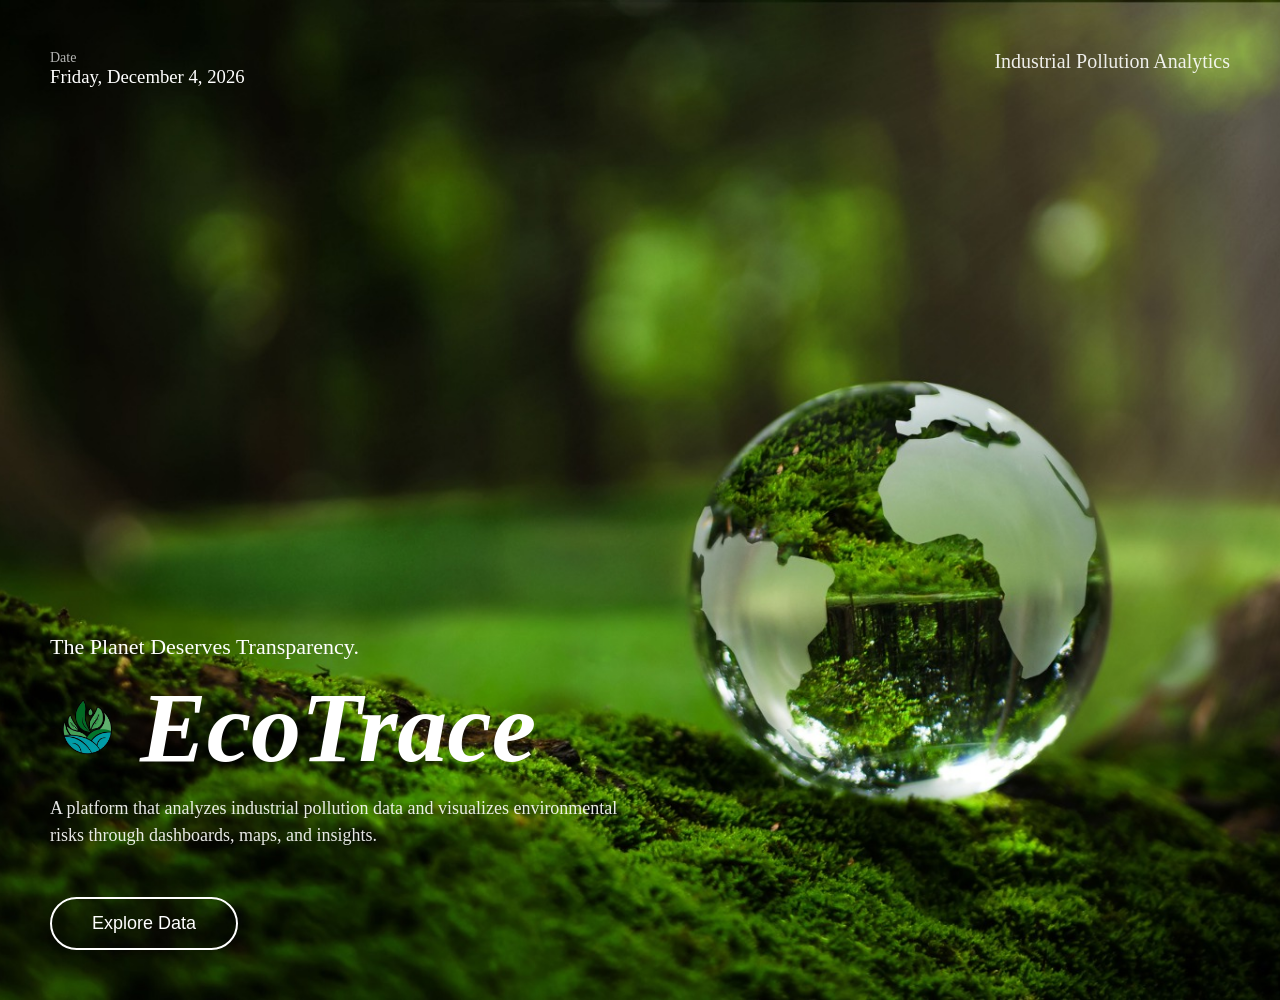
<file: index.html>
<!DOCTYPE html>
<html lang="en">

<head>
<meta charset="UTF-8">
<title>EcoTrace</title>
<link rel="stylesheet" href="Style.css">
</head>

<body>

<div class="hero">

    <!-- Top bar -->
    <div class="top-bar">

        <div class="date">
            <p>Date</p>
            <h3 id="date"></h3>
        </div>

        <div class="title">
            Industrial Pollution Analytics
        </div>

    </div>


    <!-- Main Content -->
    <div class="content">

        <p class="tagline">The Planet Deserves Transparency.</p>

        <!-- Logo + Title -->
        <div class="logo-title">

            <img src="logo5.png" class="logo">

            <h1>EcoTrace</h1>

        </div>

        <p class="description">
            A platform that analyzes industrial pollution data and
            visualizes environmental risks through dashboards,
            maps, and insights.
        </p>

        <button onclick="location.href='dashboard.html'">
            Explore Data
        </button>

    </div>

</div>

<script src="script.js"></script>

</body>

</html>
</file>
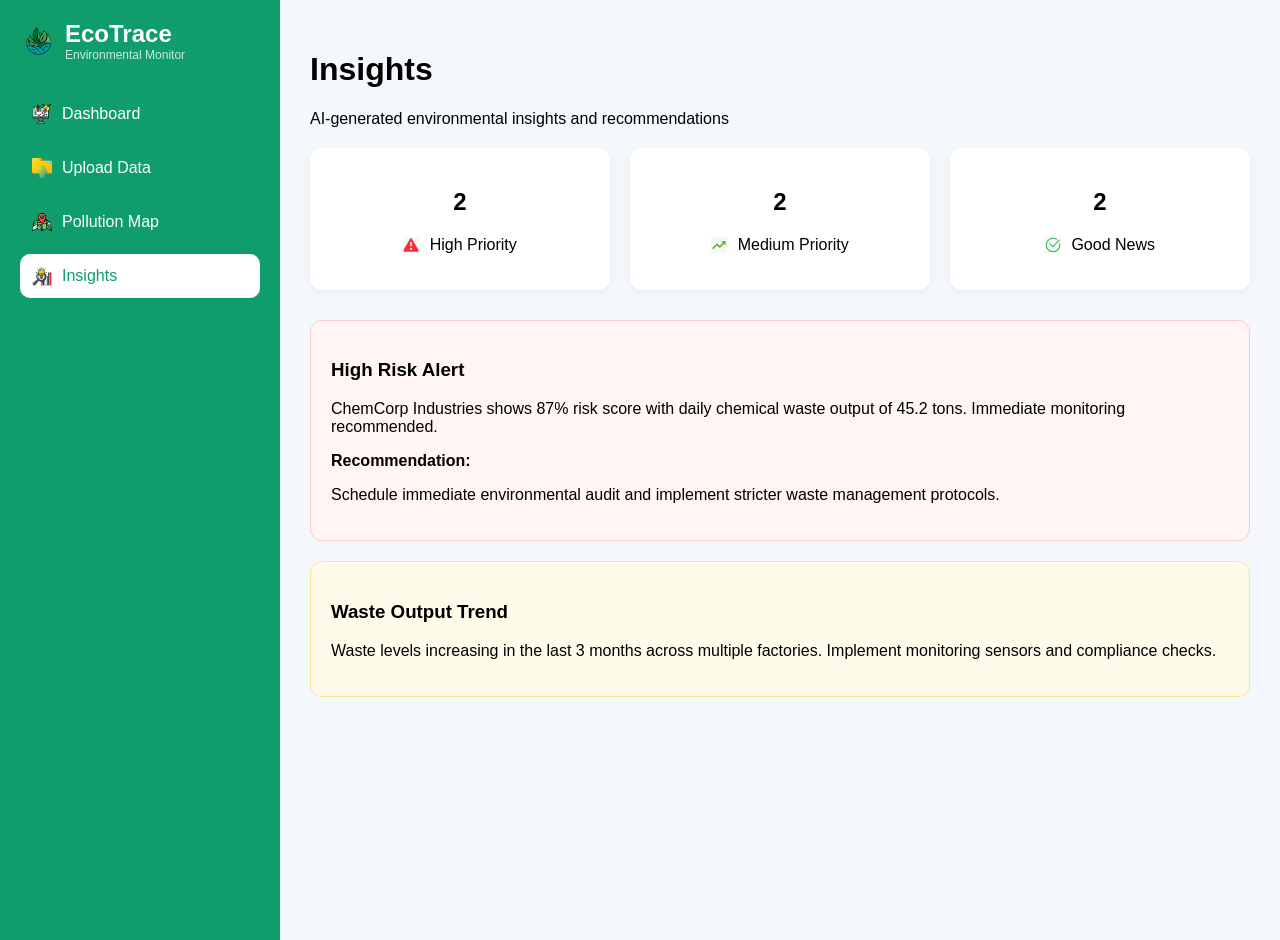
<file: insight.html>
<!DOCTYPE html>
<html>

<head>

<title>EcoTrace Insights</title>

<meta name="viewport" content="width=device-width, initial-scale=1">

<style>

body{
margin:0;
font-family:Arial, Helvetica, sans-serif;
display:flex;
background:#f4f7fb;
}

/* SIDEBAR */

.sidebar{
width:240px;
background:#0f9d6c;
color:white;
height:100vh;
padding:20px;
}

.logo{
display:flex;
align-items:center;
gap:10px;
margin-bottom:30px;
}

.logo-img{
width:35px;
height:35px;
}

.logo h2{
margin:0;
}

.logo p{
margin:0;
font-size:12px;
opacity:0.8;
}

.sidebar a{
display:flex;
align-items:center;
gap:10px;
padding:12px;
margin-top:10px;
color:white;
text-decoration:none;
border-radius:10px;
}

.sidebar a:hover{
background:rgba(255,255,255,0.2);
}

.sidebar a.active{
background:white;
color:#0f9d6c;
}

/* ICON */

.icon{
width:20px;
height:20px;
}

/* MAIN */

.main{
flex:1;
padding:30px;
}

.cards{
display:flex;
gap:20px;
margin-top:20px;
}

.card{
background:white;
padding:20px;
border-radius:12px;
flex:1;
box-shadow:0 2px 8px rgba(0,0,0,0.05);
text-align:center;
}

/* SYMBOL */

.symbol{
width:16px;
height:16px;
margin-right:6px;
vertical-align:middle;
}

/* ALERT BOX */

.alert{
background:#fff5f5;
border:1px solid #fecaca;
padding:20px;
border-radius:12px;
margin-top:30px;
}

.trend{
background:#fffbeb;
border:1px solid #fde68a;
padding:20px;
border-radius:12px;
margin-top:20px;
}

</style>

</head>

<body>

<!-- SIDEBAR -->

<div class="sidebar">

<div class="logo">

<img src="logo5.png" class="logo-img">

<div>
<h2>EcoTrace</h2>
<p>Environmental Monitor</p>
</div>

</div>

<a href="dashboard.html">
<img src="data-analysis.png" class="icon">
Dashboard
</a>

<a href="upload.html">
<img src="upload.png" class="icon">
Upload Data
</a>

<a href="map.html">
<img src="map.png" class="icon">
Pollution Map
</a>

<a href="insight.html" class="active">
<img src="insight.png" class="icon">
Insights
</a>

</div>

<!-- MAIN -->

<div class="main">

<h1>Insights</h1>
<p>AI-generated environmental insights and recommendations</p>

<div class="cards">

<div class="card">
<h2>2</h2>
<p>
<img src="alert.jpeg" class="symbol">
High Priority
</p>
</div>

<div class="card">
<h2>2</h2>
<p>
<img src="medium.jpeg" class="symbol">
Medium Priority
</p>
</div>

<div class="card">
<h2>2</h2>
<p>
<img src="good.jpeg" class="symbol">
Good News
</p>
</div>

</div>

<div class="alert">

<h3>High Risk Alert</h3>

<p>
ChemCorp Industries shows 87% risk score with daily chemical waste output of 45.2 tons.
Immediate monitoring recommended.
</p>

<p><b>Recommendation:</b></p>

<p>
Schedule immediate environmental audit and implement stricter waste management protocols.
</p>

</div>

<div class="trend">

<h3>Waste Output Trend</h3>

<p>
Waste levels increasing in the last 3 months across multiple factories.
Implement monitoring sensors and compliance checks.
</p>

</div>

</div>

</body>

</html>
</file>
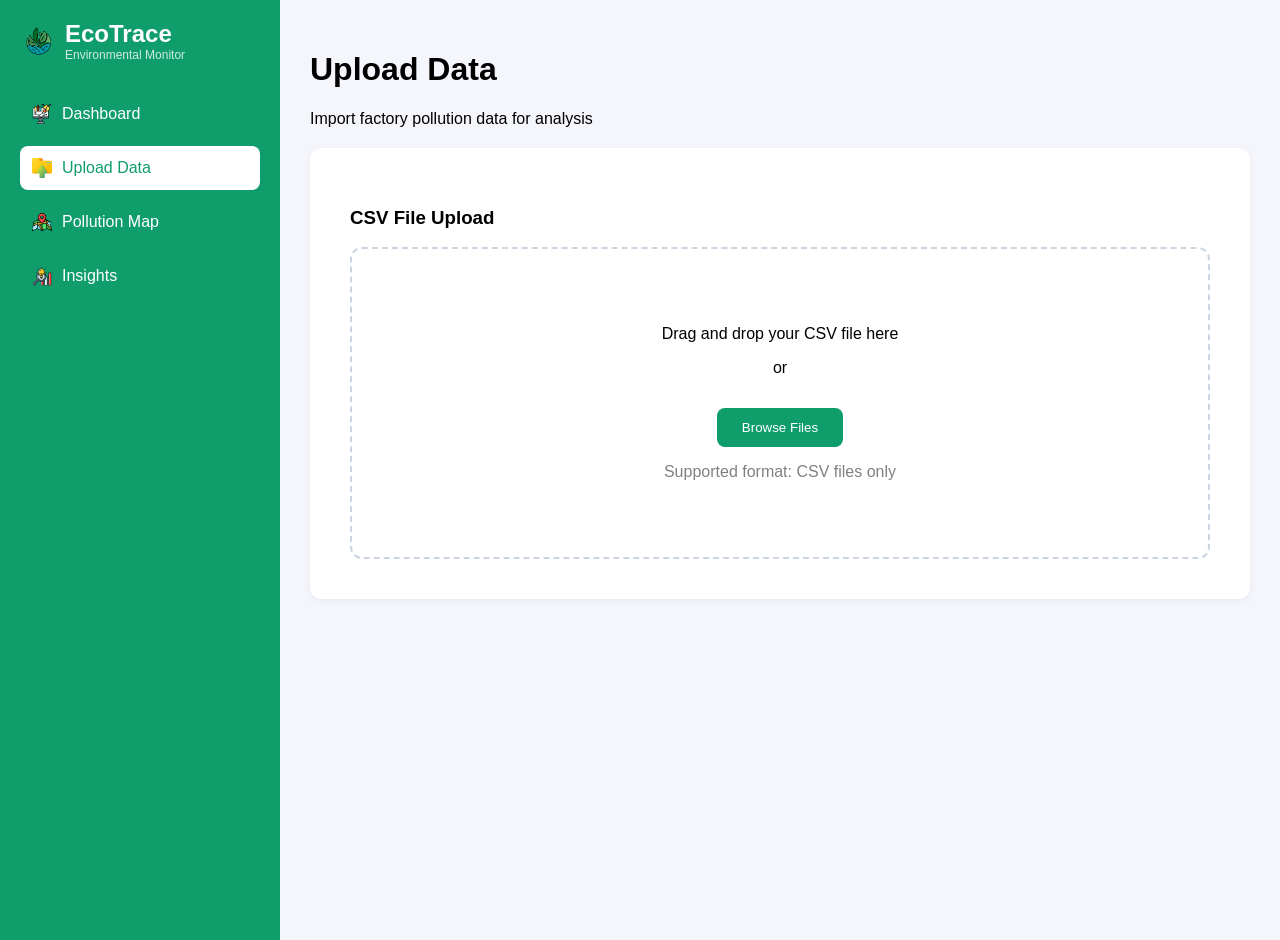
<file: upload.html>
<!DOCTYPE html>
<html>

<head>

<title>EcoTrace Upload</title>

<meta name="viewport" content="width=device-width, initial-scale=1">

<style>

body{
margin:0;
font-family:Arial, Helvetica, sans-serif;
display:flex;
background:#f4f6fb;
}

/* SIDEBAR */

.sidebar{
width:240px;
background:#0f9d6c;
color:white;
height:100vh;
padding:20px;
}

.logo{
display:flex;
align-items:center;
gap:10px;
margin-bottom:30px;
}

.logo-img{
width:35px;
height:35px;
}

.logo h2{
margin:0;
}

.logo p{
margin:0;
font-size:12px;
opacity:0.8;
}

/* SIDEBAR LINKS */

.sidebar a{
display:flex;
align-items:center;
gap:10px;
color:white;
padding:12px;
margin-top:10px;
text-decoration:none;
border-radius:8px;
}

.sidebar a:hover{
background:rgba(255,255,255,0.2);
}

.sidebar a.active{
background:white;
color:#0f9d6c;
}

/* ICON */

.icon{
width:20px;
height:20px;
}

/* MAIN */

.main{
flex:1;
padding:30px;
}

/* UPLOAD BOX */

.upload-box{
background:white;
border-radius:12px;
padding:40px;
margin-top:20px;
box-shadow:0 2px 8px rgba(0,0,0,0.05);
}

.upload-area{
border:2px dashed #cbd5e1;
border-radius:12px;
padding:60px;
text-align:center;
}

.upload-btn{
background:#0f9d6c;
color:white;
border:none;
padding:12px 25px;
border-radius:8px;
cursor:pointer;
margin-top:15px;
}

.upload-btn:hover{
background:#0b7a54;
}

.file-name{
margin-top:15px;
color:#444;
font-weight:500;
}

</style>

</head>

<body>

<!-- SIDEBAR -->

<div class="sidebar">

<div class="logo">

<img src="logo5.png" class="logo-img">

<div>
<h2>EcoTrace</h2>
<p>Environmental Monitor</p>
</div>

</div>

<a href="dashboard.html">
<img src="data-analysis.png" class="icon">
Dashboard
</a>

<a href="upload.html" class="active">
<img src="upload.png" class="icon">
Upload Data
</a>

<a href="map.html">
<img src="map.png" class="icon">
Pollution Map
</a>

<a href="insights.html">
<img src="insight.png" class="icon">
Insights
</a>

</div>

<!-- MAIN -->

<div class="main">

<h1>Upload Data</h1>
<p>Import factory pollution data for analysis</p>

<div class="upload-box">

<h3>CSV File Upload</h3>

<div class="upload-area">

<p>Drag and drop your CSV file here</p>

<p>or</p>

<input type="file" id="fileInput" accept=".csv" hidden>

<button class="upload-btn" onclick="document.getElementById('fileInput').click()">
Browse Files
</button>

<p class="file-name" id="fileName"></p>

<p style="margin-top:10px;color:gray;">
Supported format: CSV files only
</p>

</div>

</div>

</div>

<script>

/* Show selected file name */

document.getElementById("fileInput").addEventListener("change", function(){

let file=this.files[0]

if(file){
document.getElementById("fileName").innerText="Selected: "+file.name
}

})

</script>

</body>

</html>
</file>
<file: Style.css>
body{
margin:0;
font-family: Georgia, serif;
color:white;
}

.hero{
height:100vh;
background-image:url("Background1.jpeg");
background-size:cover;
background-position:center;
display:flex;
flex-direction:column;
justify-content:space-between;
padding:50px;
}

.top-bar{
display:flex;
justify-content:space-between;
}

.date p{
margin:0;
font-size:14px;
opacity:0.7;
}

.date h3{
margin:0;
font-weight:400;
}

.title{
font-size:20px;
opacity:0.9;
}

.content{
max-width:600px;
margin-top:120px;
}

.tagline{
font-size:22px;
margin-bottom:10px;
}

h1{
font-size:100px;
font-style:italic;
margin:0;
}

.description{
margin-top:10px;
line-height:1.5;
font-size:18px;
opacity:0.9;
}

button{
margin-top:30px;
padding:14px 40px;
border-radius:30px;
border:2px solid white;
background:transparent;
color:white;
font-size:18px;
cursor:pointer;
transition:0.3s;
}

button:hover{
background:white;
color:black;
}
.logo-title{
display:flex;
align-items:center;
gap:20px;
}

.logo{
width:70px;
height:70px;
}
</file>
